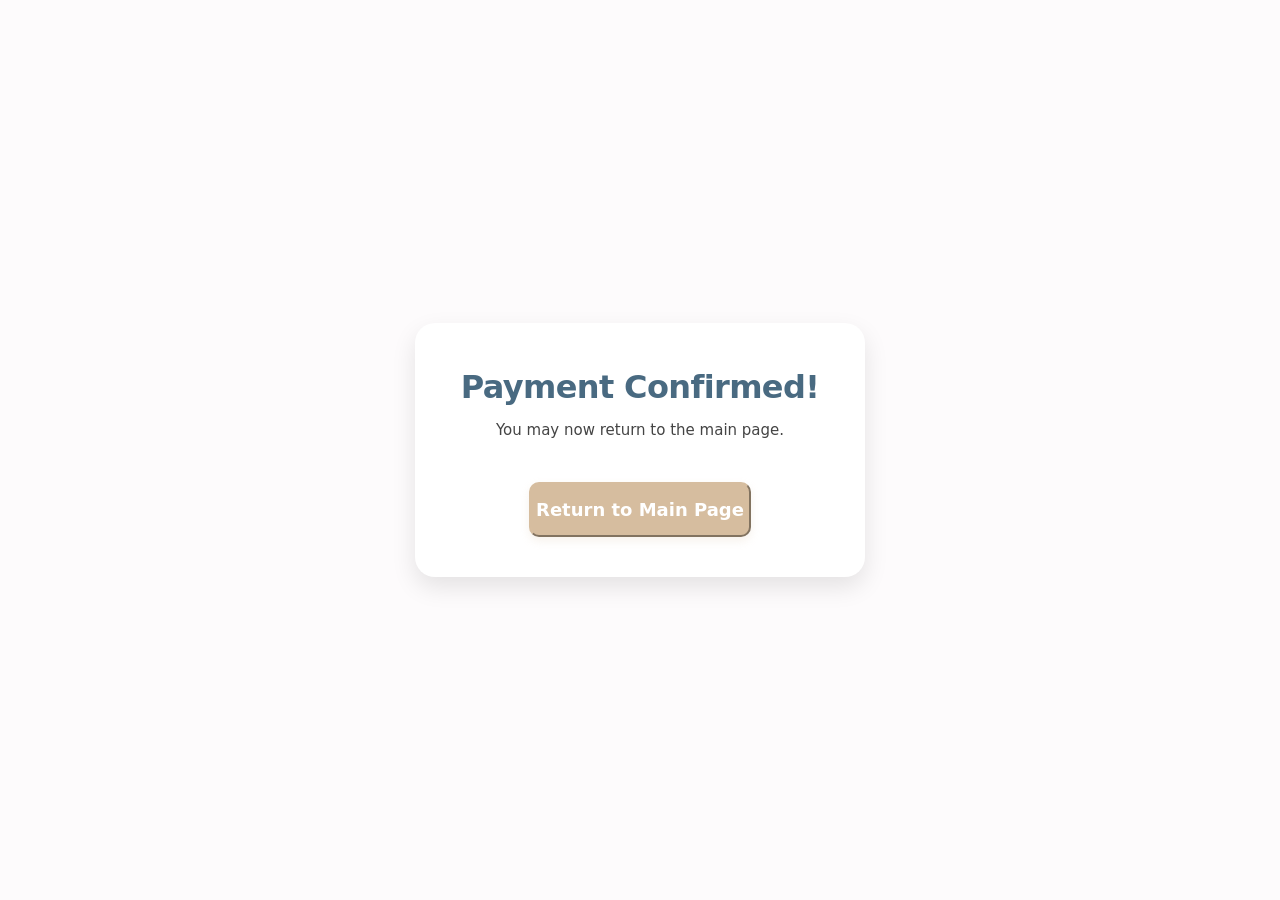
<file: WebContent/confirmation.html>
<!DOCTYPE html>
<html lang="en">
<head>
    <meta charset="utf-8">
    <meta name="viewport"
          content="width=device-width, initial-scale=1, shrink-to-fit=no">

    <!-- Bootstrap CSS -->
    <link rel="stylesheet" href="https://maxcdn.bootstrapcdn.com/bootstrap/4.0.0/css/bootstrap.min.css"
          integrity="sha384-Gn5384xqQ1aoWXA+058RXPxPg6fy4IWvTNh0E263XmFcJlSAwiGgFAW/dAiS6JXm" crossorigin="anonymous">
    <link rel="stylesheet" href="styles/styles.css">
    <title>Title</title>
</head>
<body>
    <div class="confirmed-body">
        <div class="confirmed-container">
            <div class="confirmed-header">
                <p class="confirmed-title">Payment Confirmed!</p>
                <p class="confirmed-subtitle">You may now return to the main page.</p>
            </div>
            <div class="text-center mt-4">
                <button onclick="returnToMainPage()" class="custom-submit-btn">Return to Main Page</button>
            </div>
        </div>
    </div>
<script src="payment.js"></script>
</body>
</html>
</file>
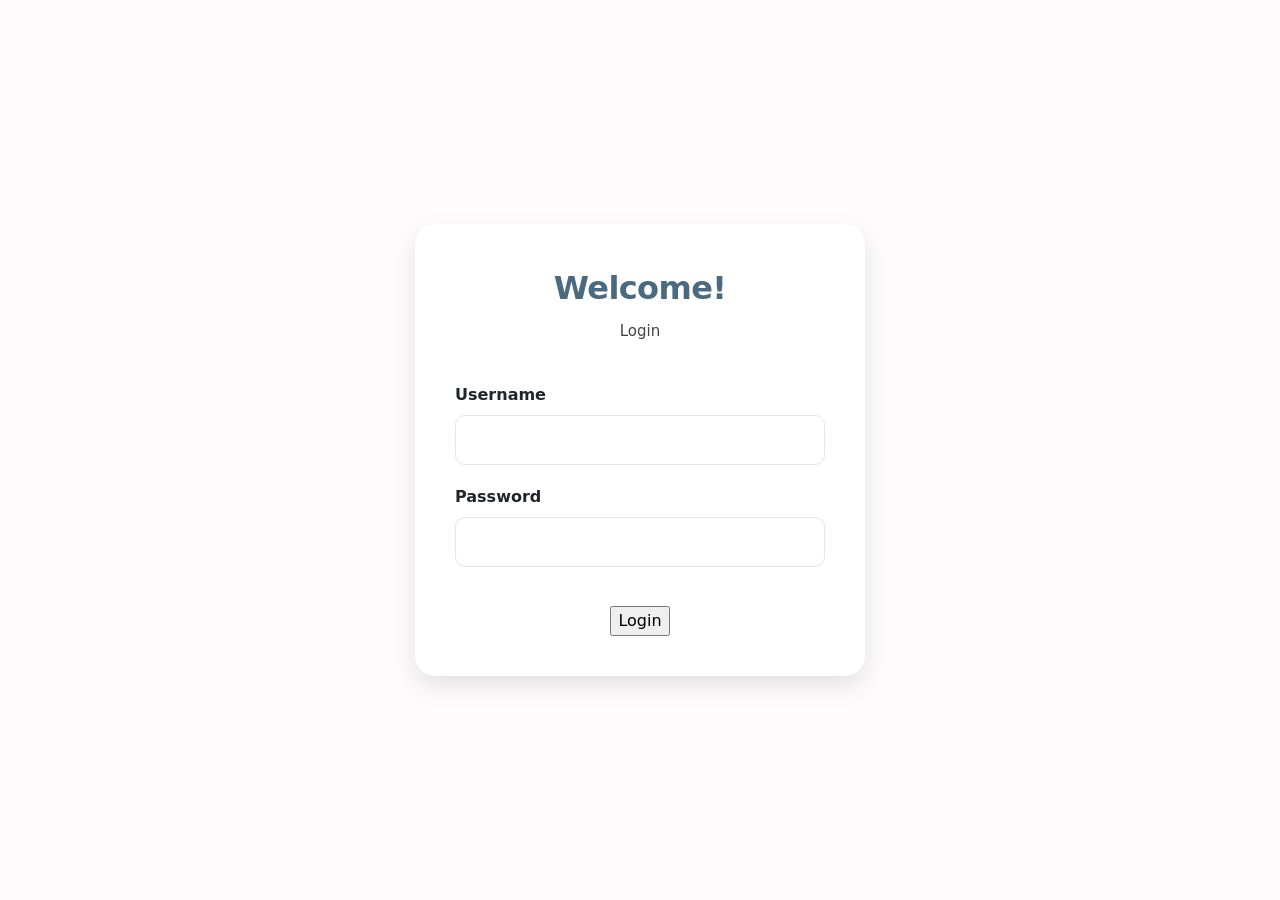
<file: WebContent/login.html>
<!doctype html>
<html lang="en">
<head>
    <!-- Required meta tags -->
    <meta charset="utf-8">
    <meta name="viewport"
          content="width=device-width, initial-scale=1, shrink-to-fit=no">

    <!-- Bootstrap CSS -->
    <link rel="stylesheet" href="https://maxcdn.bootstrapcdn.com/bootstrap/4.0.0/css/bootstrap.min.css"
          integrity="sha384-Gn5384xqQ1aoWXA+058RXPxPg6fy4IWvTNh0E263XmFcJlSAwiGgFAW/dAiS6JXm" crossorigin="anonymous">
    <link rel="stylesheet" href="styles/styles.css">
    <title>Login</title>

    <script src="https://www.google.com/recaptcha/api.js"></script>
</head>
<body>

<div class="login-body">
    <div class="login-container">
        <div class="login-header">
            <p class="login-title">Welcome!</p>
            <p class="login-subtitle">Login</p>
        </div>
        <form id="loginForm" name="loginForm" method="post">
            <div class="form-group custom-form-group">
                <label for="username"><b>Username</b></label>
                <input id="username" name="email" type="text" class="form-control custom-input" required>
            </div>
            <div>
                <label for="password"><b>Password</b></label>
                <input id="password" name="password" type="password" class="form-control custom-input" required>
            </div>

            <div class="g-recaptcha" data-sitekey="6Ld2O9YsAAAAAPV1Beqxg4JALIWLyg-U6onWze40"></div>

            <p id="login-error-message" class="error-message"></p>
            <div class="text-center mt-4">
                <input type="submit" value="Login" class="custom-submit-but">
            </div>
        </form>
    </div>
</div>



<!-- Load jQuery and Bootstrap JS -->
<script src="https://ajax.googleapis.com/ajax/libs/jquery/3.7.1/jquery.min.js"></script>
<script src="https://cdnjs.cloudflare.com/ajax/libs/popper.js/1.12.9/umd/popper.min.js"></script>
<script src="https://maxcdn.bootstrapcdn.com/bootstrap/4.0.0/js/bootstrap.min.js"></script>

<script src="login.js"></script>
</body>

</html>
</file>
<file: WebContent/styles/styles.css>
/* color theme
    - Twilight Indigo: #2B3A67
    - Blue Slate: #496A81
    - Pacific Blue: #66999B
    - Dry Sage: #B3AF8F
    - Peach Glow: #FFC482
    - Bubblegum Pink: #F45B69
*/

body {
    font-family: "sans-serif";
}

table {
    border-collapse: collapse;
    border-radius: 25px;
    box-shadow: 0 0 10px rgba(0, 0, 0, .1);
    background-color: white;
    border-top: none;
}
th {
    border-top: none;
}

h1 {
    margin-top: 15px;
    margin-left: 30px;
    margin-bottom: 15px;
}

.sort-container {
    display: flex;
    justify-content: center;
    align-items: center;
    padding: 15px;
    gap: 10px;
}

.sort-button {
    border-radius: 12px;
    background-color: #496A81;
    border: none;
    color: white;
    cursor: pointer;
    padding: 6px 12px;
}

.sort-button:hover {
    background-color: #66999B;
}

.browse-dashboard {
    display: flex;
    justify-content: center;
    background-color: #2B3A67;
    color: white;
    padding: 20px;
    border-bottom: 1px solid #444;
}

.browse-section {
    text-align: center;
    width: 30%;
}

.browse-content:hover {
    color: #B3AF8F;
    transform: translateY(-1px);
    cursor: pointer;
}

.genre-grid {
    column-count: 3;
    gap: 20px;
    text-align: left;
    margin-top: 15px;
}

.genre-grid a, .alphabet-grid a {
    display: block;
    color: #ccc;
    text-decoration: underline;
    margin-bottom: 5px;
    cursor: pointer;
    font-size: 16px;
    text-align: center;
}

.alphabet-grid {
    margin-top: 15px;
    line-height: 2;
}

.alphabet-grid a {
    display: inline; /* Keep letters side-by-side */
    margin: 0 5px;
}

.nav-button {
    background-color: #496A81;
    color: white;
    border: none;
    border-radius: 20px;
    padding: 8px 16px;
    margin: 10px;
    font-family: Georgia, sans-serif;
    font-size: 14px;
    font-weight: 500;
    box-shadow: 0 3px 6px rgba(0,0,0,0.15);
    transition: all 0.2s ease;
}

.nav-button:hover {
    background-color: #66999B;
    transform: translateY(-1px);
    cursor: pointer;
}

.main-name {
    margin: 10px;
}

.sub-info {
    font-style: italic;
    margin-left: 40px;
    font-size: large;
}

.pagination-container {
    display: flex;
    justify-content: center;
    align-items: center;
    margin-top: 16px;
    margin-bottom: 48px;
}

.error-message {
    color: #d97757;
    font-size: 13px;
    font-weight: 400;
    margin-top: 6px;
}

.login-body, .payment-body, .confirmed-body{
    font-family: -apple-system, BlinkMacSystemFont, 'Segoe UI', Roboto, 'Inter', system-ui, sans-serif;
    background-color: #FDFBFC;
    height: 100%;
    width: 100%;
    display: flex;
    justify-content: center;
    align-items: center;
    padding: 20px;
    min-height: 100vh;
}

.login-header, .payment-header, .confirmed-header{
    text-align: center;
    margin-bottom: 40px;
}

.login-title, .payment-title, .confirmed-title{
    color: #496A81;
    font-size: 2rem;
    font-weight: 600;
    margin-bottom: 8px;
    letter-spacing: -0.02em;
    /*text-align: center;*/
    justify-content: center;
    align-content: center;
}

.login-subtitle, .payment-subtitle, .confirmed-subtitle{
    color: #444444;
    font-size: 15px;
    font-weight: 400;
}

.payment-subtitle {
    font-size: 20px;
    font-weight: 600;
}

.login-container, .payment-container, .confirmed-container{
    background-color: #FFFFFF;
    width: 450px;
    max-width: 100%;
    padding: 40px;
    border-radius: 20px;
    box-shadow: 0 10px 25px rgba(0, 0, 0, 0.1);
    margin: 0;
}

.custom-form-group {
    margin-bottom: 20px;
}

.custom-input {
    border-radius: 10px;
    padding: 12px 15px;
    border: 1px solid #E5E5E5;
    font-size: 16px;
}

.custom-submit-btn {
    background-color: #D6BD9F;
    border-color: #D6BD9F;
    color: white;
    font-size: 18px;
    font-weight: 600;
    padding: 12px 0;
    border-radius: 10px;
    width: 60%;
    box-shadow: 0 4px 10px rgba(214, 189, 159, 0.2);
    transition: background 0.2s, box-shadow 0.2s;
}

.custom-submit-btn:hover {
    background-color: #C1A888;
    border-color: #C1A888;
    box-shadow: 0 6px 15px rgba(214, 189, 159, 0.4);
}

.custom-submit-btn:focus, .custom-submit-btn:active {
    background-color: #A18870 !important;
    border-color: #A18870 !important;
}

.limit-label {
    margin-left: 20px;
    margin-bottom: 0;
}

.limit-input {
    width: 70px;
    padding: 5px;
    border-radius: 12px;
    border: 1px solid #496A81;
    text-align: center;
    font-size: 14px;
}

.page-display {
    margin-left: 1rem;
    margin-right: 1rem;
    font-weight: bold;
}

.page-button {
    background-color: #66999B;
    color: white;
    border: none;
    border-radius: 12px;
    padding: 8px 16px;
    /*margin: 10px;*/
    font-family: Georgia, sans-serif;
    font-size: 14px;
    font-weight: 500;
    box-shadow: 0 3px 6px rgba(0,0,0,0.15);
    transition: all 0.2s ease;
}

.page-button:hover {
    background-color: #496A81;
    transform: translateY(-1px);
    cursor: pointer;
}

.current-search {
    display: flex;
    gap: 20px;
    /*flex-wrap: wrap;*/
    justify-content: center;
    align-content: center;
    font-weight: 500;
    color: #496A81;
}

.current-search:empty {
    display: none;
}

input::-webkit-outer-spin-button,
input::-webkit-inner-spin-button {
    -webkit-appearance: none;
    margin: 0;
}

.g-recaptcha {
    margin-top: 15px;
    display: flex;
    justify-content: center;
}

#metadata-container .card-body {
    max-height: 300px; /* Optional: adds a scrollbar if a table is huge */
    overflow-y: auto;
}

#metadata-container .card {
    transition: transform 0.2s;
}

#metadata-container .card:hover {
    transform: scale(1.02); /* Subtle pop effect when hovering over a table */
    z-index: 10;
}

.success-message {
    color: green;
    font-size: 13px;
    font-weight: 400;
    margin-top: 6px;
}

.movie-item {
    padding: 15px;
    border-bottom: 1px solid #eee;
    cursor: pointer;
}

.movie-item:hover {
    background-color: #f9f9f9;
}

.movie-meta {
    font-size: 14px;
    color: #777;
    margin-top: 4px;
}

#dropdown-box {
    margin-top: 20px;
    background: white;
    border-radius: 4px;
    box-shadow: 0 2px 4px rgba(0, 0, 0, 0.1);
}

.search-container {
    max-width: 600px;
    margin: 0 auto;
}

.movie-title {
    font-weight: bold;
    color: #333
}
</file>
